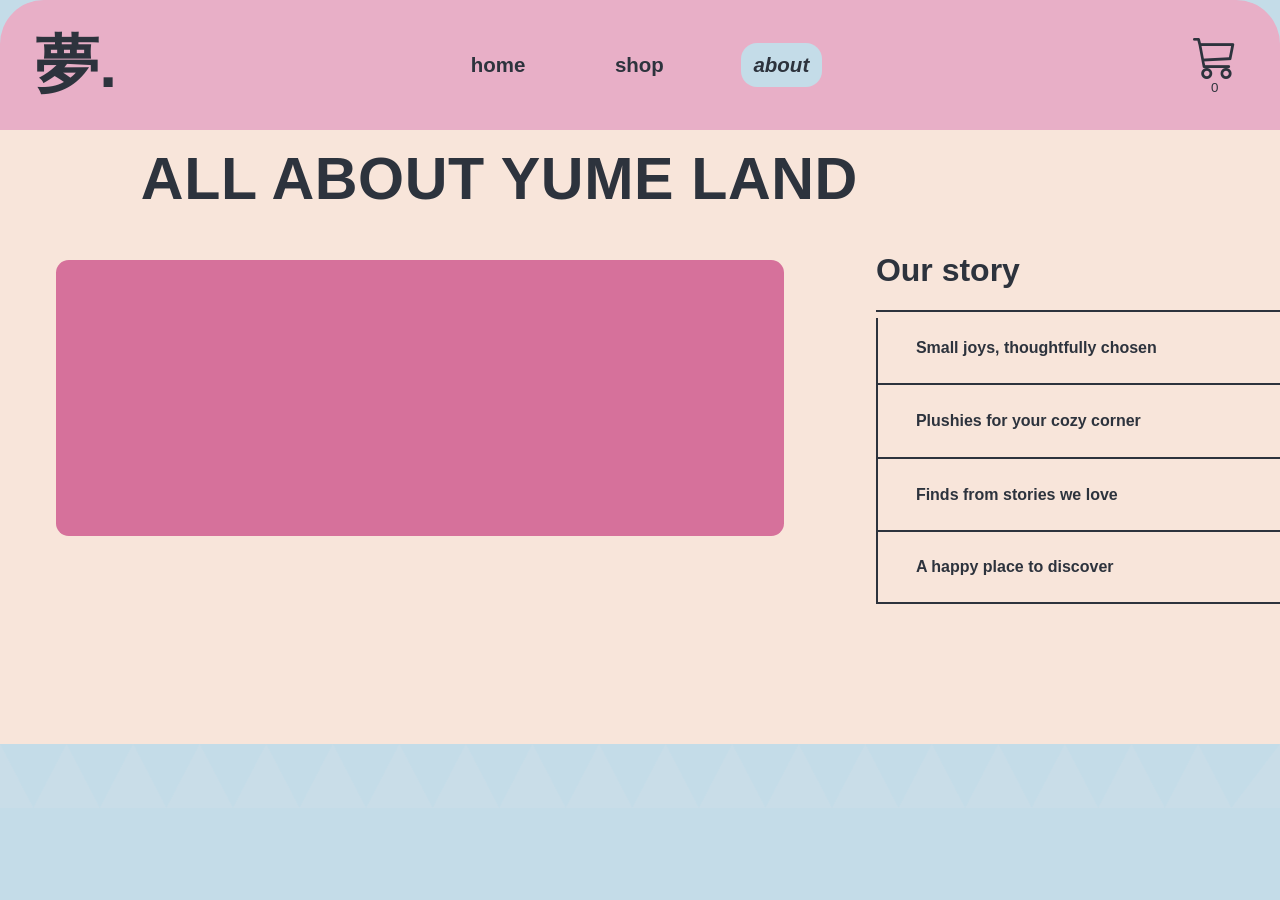
<file: about.html>
<!doctype html>
<html lang="en">
<head>
	<meta charset="utf-8">
	<meta name="viewport" content="width=device-width, initial-scale=1">
	<meta name="description" content="Get to know Yume Land, a cozy little shop for plushies and charming finds.">
	<title>Yume Land | About</title>
	<link href="https://cdn.jsdelivr.net/npm/bootstrap-icons@1.11.3/font/bootstrap-icons.min.css" rel="stylesheet">
	<link rel="stylesheet" href="css/style.css">
</head>
<body>
	<a class="skip-link" href="#main-content">Skip to main content</a>

	<header class="site-header container-fluid about-header">
		<a class="brand" href="index.html" aria-label="Yume Land home">夢.</a>
		<nav class="site-nav" aria-label="Primary navigation">
			<a class="site-nav-link" href="index.html">home</a>
			<a class="site-nav-link" href="shop.html">shop</a>
			<a class="site-nav-link active" href="about.html" aria-current="page">about</a>
		</nav>
		<button class="cart-link" type="button" aria-label="Shopping cart, 0 items" aria-haspopup="dialog" aria-controls="cart-modal">
			<i class="bi bi-cart3 cart-icon" aria-hidden="true"></i>
			<span class="cart-count" aria-hidden="true">0</span>
		</button>
	</header>

	<main id="main-content" class="about-page">
		<section class="about-intro" aria-labelledby="about-title">
			<h1 id="about-title">ALL ABOUT YUME LAND</h1>
		</section>

		<section class="about-story" aria-labelledby="story-title">
			<div class="about-feature" aria-hidden="true"></div>

			<div class="about-timeline">
				<h2 id="story-title">Our story</h2>
				<article class="story-note">
					<h3>Small joys, thoughtfully chosen</h3>
				</article>
				<article class="story-note">
					<h3>Plushies for your cozy corner</h3>
				</article>
				<article class="story-note">
					<h3>Finds from stories we love</h3>
				</article>
				<article class="story-note">
					<h3>A happy place to discover</h3>
				</article>
			</div>
		</section>
	</main>
	<div class="about-footer" aria-hidden="true"></div>

	<div id="cart-modal" class="cart-modal" aria-hidden="true">
		<section class="cart-panel" role="dialog" aria-modal="true" aria-labelledby="cart-title" tabindex="-1">
			<header class="cart-panel-header">
				<h2 id="cart-title">Your cart <span class="cart-item-count">(0)</span></h2>
				<button class="cart-close" type="button" aria-label="Close cart">&times;</button>
			</header>
			<div class="cart-items" aria-live="polite"></div>
			<p class="cart-empty">Your cart is waiting for something cozy.</p>
			<footer class="cart-footer"><div class="cart-subtotal"><span>Subtotal</span><strong>$0.00</strong></div></footer>
		</section>
	</div>

	<script src="js/cart.js"></script>
</body>
</html>
</file>
<file: css/style.css>
:root {
	--ink: #2d333d;
	--pink: #e3a5c1;
	--pink-strong: #bd4f7d;
	--peach: #f8e4d8;
	--blue: #c4dce8;
	--white: #ffffff;
	--focus: #174f66;
}

* {
	box-sizing: border-box;
}

html {
	scroll-behavior: smooth;
}

body {
	margin: 0;
	color: var(--ink);
	background: var(--blue);
	font-family: "Trebuchet MS", Verdana, sans-serif;
	font-size: 1rem;
	line-height: 1.6;
}

a {
	color: inherit;
}

.skip-link {
	position: fixed;
	top: 0.75rem;
	left: 0.75rem;
	z-index: 10;
	padding: 0.65rem 1rem;
	color: var(--white);
	background: var(--ink);
	border-radius: 0.5rem;
	transform: translateY(-160%);
}

.skip-link:focus {
	transform: translateY(0);
}

.site-header {
	display: grid;
	grid-template-columns: 1fr auto 1fr;
	align-items: center;
	min-height: 130px;
	padding: 1rem 2.2rem;
	background: var(--pink);
	border-radius: 2.75rem 2.75rem 0 0;
}

.brand {
	justify-self: start;
	font-size: clamp(3rem, 5vw, 4rem);
	font-weight: 900;
	line-height: 1;
	text-decoration: none;
}

.site-nav {
	display: flex;
	align-items: center;
	gap: clamp(2rem, 5vw, 4.5rem);
}

.site-nav-link {
	padding: 0.35rem 0.8rem;
	border-radius: 1rem;
	font-size: clamp(1rem, 1.6vw, 1.5rem);
	font-weight: 700;
	text-decoration: none;
}

.site-nav-link.active {
	background: var(--blue);
	font-style: italic;
}

.cart-link {
	position: relative;
	justify-self: end;
	padding: 0.5rem;
	border: 0;
	color: inherit;
	background: transparent;
	border-radius: 0.5rem;
	cursor: pointer;
}

.cart-icon {
	display: block;
	font-size: 2.75rem;
	line-height: 1;
}

.hero {
	min-height: 470px;
	padding: 4rem max(2rem, 7vw) 3.5rem;
	background: var(--peach);
	position: relative;
}

.hero-layout {
	display: grid;
	grid-template-columns: minmax(0, 1fr) minmax(260px, 0.8fr);
	align-items: center;
	gap: clamp(2rem, 8vw, 8rem);
	max-width: 1280px;
	margin: 0 auto;
}

.hero::after {
	content: "";
	position: absolute;
	right: 0;
	bottom: -1px;
	left: 0;
	height: 22px;
	background: var(--blue);
	clip-path: polygon(0 0, 2.6% 100%, 5.2% 0, 7.8% 100%, 10.4% 0, 13% 100%, 15.6% 0, 18.2% 100%, 20.8% 0, 23.4% 100%, 26% 0, 28.6% 100%, 31.2% 0, 33.8% 100%, 36.4% 0, 39% 100%, 41.6% 0, 44.2% 100%, 46.8% 0, 49.4% 100%, 52% 0, 54.6% 100%, 57.2% 0, 59.8% 100%, 62.4% 0, 65% 100%, 67.6% 0, 70.2% 100%, 72.8% 0, 75.4% 100%, 78% 0, 80.6% 100%, 83.2% 0, 85.8% 100%, 88.4% 0, 91% 100%, 93.6% 0, 96.2% 100%, 100% 0, 100% 100%, 0 100%);
}

.hero-content {
	max-width: 620px;
}

.hero-art {
	display: grid;
	min-height: 360px;
	place-items: center;
	padding: 0;
	overflow: hidden;
	background: rgb(255 255 255 / 10%);
	border: 0;
	border-radius: 0;
	box-shadow: none;
	position: relative;
}

.hero-art::before {
	content: "";
	position: absolute;
	inset: 12px;
	border: 3px solid rgba(23, 79, 102, 0.15);
	pointer-events: none;
}

.hero-image {
	display: block;
	width: 110%;
	height: 110%;
	object-fit: cover;
	object-position: center center;
	filter: saturate(0.9) contrast(1.05);
}

h1,
h2,
h3,
p {
	margin-top: 0;
}

h1 {
	margin-bottom: 0.25rem;
	font-size: clamp(3.1rem, 5.5vw, 4.8rem);
	line-height: 1.08;
	letter-spacing: 0.01em;
}

.hero p {
	margin-bottom: 1.1rem;
	font-size: clamp(1.1rem, 1.6vw, 1.35rem);
}

.shop-button {
	display: inline-block;
	padding: 0.8rem 1.4rem;
	color: var(--ink);
	background: var(--pink-strong);
	border-radius: 2rem;
	font-size: 1.15rem;
	font-weight: 800;
	text-decoration: none;
	text-transform: uppercase;
}

.shop-button span {
	margin-left: 0.35rem;
}

.arrivals {
	min-height: 540px;
	padding: 1.45rem max(2rem, 4.2vw) 4rem;
	background: var(--blue);
}

.shop-layout {
	display: grid;
	grid-template-columns: minmax(220px, 280px) minmax(0, 1fr);
	align-items: start;
	gap: clamp(1.5rem, 3vw, 3rem);
	max-width: 1380px;
	margin: 0 auto;
}

.shop-filters {
	padding: 1.25rem 1rem 1rem;
	background: #b8d9e7;
	border-radius: 1.5rem;
}

.shop-filters h3 {
	margin-bottom: 1rem;
	font-size: 1.3rem;
	text-transform: uppercase;
	letter-spacing: 0.04em;
}

.filter-group {
	display: flex;
	flex-direction: column;
	gap: 0.7rem;
}

.filter-btn {
	padding: 0.8rem 1rem;
	border: 0;
	border-radius: 999px;
	background: rgba(255, 255, 255, 0.8);
	color: var(--ink);
	font: inherit;
	font-weight: 700;
	text-align: left;
	cursor: pointer;
	transition: background 0.2s ease, transform 0.2s ease;
}

.filter-btn:hover,
.filter-btn:focus-visible {
	background: #f2dfe9;
}

.filter-btn.active {
	background: #7caec4;
	color: var(--white);
}

.shop-content {
	width: 100%;
}

.section-heading {
	width: min(100%, 415px);
	padding: 1rem;
	background: var(--peach);
	text-align: center;
}

.section-heading h2 {
	margin: 0;
	font-size: 1.5rem;
	letter-spacing: 0.04em;
	text-transform: uppercase;
}

.product-grid {
	display: grid;
	grid-template-columns: repeat(3, minmax(0, 1fr));
	grid-auto-rows: 1fr;
	gap: clamp(1rem, 2.4vw, 2rem);
	max-width: 1340px;
	margin: 2.35rem auto 0;
}

.product-card {
	display: flex;
	flex-direction: column;
	overflow: hidden;
	background: var(--white);
	border-radius: 0;
	border: 0;
	box-shadow: 0 6px 18px rgb(45 51 61 / 7%);
	transition: transform 0.4s ease, box-shadow 0.4s ease;
}

.product-card:hover,
.product-card:focus-within {
	transform: translateY(-3px) rotate(-0.7deg);
	box-shadow: 0 10px 22px rgb(45 51 61 / 10%);
}

.product-card[hidden] {
	display: none;
}

.product-card:nth-child(even):hover,
.product-card:nth-child(even):focus-within {
	transform: translateY(-3px) rotate(0.7deg);
}

.product-image {
	display: block;
	flex: 0 0 auto;
	width: 100%;
	aspect-ratio: 1 / 1;
	min-height: 0;
	background: var(--white);
	text-decoration: none;
	overflow: hidden;
}

.product-image img {
	display: block;
	width: 100%;
	height: 100%;
	object-fit: contain;
}

.product-details {
	display: flex;
	flex: 1 0 auto;
	flex-direction: column;
	padding: 0.8rem 1rem 1rem;
	background: var(--white);
}

.product-details h3 {
	min-height: 2.6em;
	margin-bottom: 0.3rem;
	font-size: 1rem;
	line-height: 1.3;
}

.product-details p {
	margin: 0 0 0.4rem;
}

.product-details .product-button {
	align-self: flex-start;
	margin-top: auto;
	padding: 0.5rem 0.75rem;
	font-size: 0.8rem;
}

.product-page {
	padding: 2.5rem max(2rem, 5vw) 4rem;
	background: var(--blue);
}

#main-content.product-view-active > section:not(#product-view) {
	display: none;
}

.product-back {
	margin-bottom: 1.5rem;
}

.product-page-inner {
	display: grid;
	grid-template-columns: minmax(0, 1.2fr) minmax(280px, 0.8fr);
	align-items: center;
	gap: clamp(2rem, 4vw, 4rem);
	max-width: 1200px;
	margin: 0 auto;
	background: var(--white);
	border: 3px solid rgba(23, 79, 102, 0.08);
	padding: clamp(1.25rem, 3vw, 2.5rem);
}

.product-page-image-wrap {
	background: var(--peach);
	padding: 1rem;
	border: 3px solid rgba(23, 79, 102, 0.08);
}

.product-page-image {
	display: block;
	width: 100%;
	height: auto;
	max-height: 680px;
	object-fit: contain;
	background: var(--white);
}

.product-page-info {
	padding: 0.25rem 0;
}

.product-page-info .eyebrow {
	display: inline-block;
	margin-bottom: 0.8rem;
	padding: 0.35rem 0.75rem;
	background: var(--blue);
	font-size: 0.75rem;
	font-weight: 800;
	letter-spacing: 0.12em;
	text-transform: uppercase;
}

.product-page-info h1 {
	font-size: clamp(2.1rem, 5vw, 3.6rem);
	margin-bottom: 0.7rem;
}

.product-page-info p {
	font-size: 1.05rem;
	margin-bottom: 1.2rem;
}

.product-price {
	font-size: 1.8rem;
	font-weight: 800;
	margin-bottom: 1.5rem;
}

.product-actions {
	display: flex;
	flex-wrap: wrap;
	gap: 0.75rem;
}

.product-button {
	display: inline-block;
	padding: 0.9rem 1.4rem;
	background: var(--pink-strong);
	color: var(--white);
	text-decoration: none;
	font-weight: 800;
	letter-spacing: 0.04em;
	text-transform: uppercase;
	border: 0;
}

.product-button.secondary {
	background: var(--pink);
	color: var(--ink);
}

.cart-modal {
	position: fixed;
	inset: 0;
	z-index: 60;
	display: none;
	justify-content: end;
	background: rgb(22 26 34 / 55%);
}

.cart-modal.is-open {
	display: flex;
}

.cart-panel {
	display: flex;
	flex-direction: column;
	width: min(100%, 460px);
	height: 100%;
	padding: 1.5rem;
	background: var(--white);
	box-shadow: -12px 0 36px rgb(0 0 0 / 16%);
	transform: translateX(100%);
	transition: transform 0.25s ease;
}

.cart-modal.is-open .cart-panel {
	transform: translateX(0);
}

.cart-panel-header,
.cart-subtotal {
	display: flex;
	align-items: center;
	justify-content: space-between;
}

.cart-panel-header {
	padding-bottom: 1rem;
	border-bottom: 2px solid var(--blue);
}

.cart-panel-header h2 {
	margin: 0;
	font-size: 1.5rem;
}

.cart-item-count {
	font-size: 1rem;
	font-weight: 500;
}

.cart-close,
.cart-quantity button,
.cart-remove {
	border: 0;
	color: var(--ink);
	background: var(--blue);
	cursor: pointer;
}

.cart-close {
	width: 2.5rem;
	height: 2.5rem;
	font-size: 1.8rem;
	line-height: 1;
}

.cart-items {
	flex: 1;
	overflow-y: auto;
}

.cart-empty {
	margin: auto 0;
	text-align: center;
}

.cart-empty[hidden] {
	display: none;
}

.cart-row {
	display: grid;
	grid-template-columns: 76px minmax(0, 1fr) auto;
	align-items: center;
	gap: 0.8rem;
	padding: 1rem 0;
	border-bottom: 1px solid var(--blue);
}

.cart-row img {
	width: 76px;
	height: 76px;
	object-fit: cover;
}

.cart-row h3 {
	margin: 0 0 0.25rem;
	font-size: 0.95rem;
}

.cart-row p {
	margin: 0;
}

.cart-quantity {
	display: flex;
	align-items: center;
	gap: 0.55rem;
	margin-top: 0.45rem;
}

.cart-quantity button {
	width: 1.8rem;
	height: 1.8rem;
	font-size: 1rem;
}

.cart-remove {
	padding: 0.4rem;
	background: transparent;
	text-decoration: underline;
}

.cart-footer {
	padding-top: 1rem;
	border-top: 2px solid var(--blue);
}

.cart-subtotal {
	margin-bottom: 1rem;
	font-size: 1.1rem;
}

.product-button.secondary {
	background: var(--pink);
	color: var(--ink);
	border: 0;
	cursor: pointer;
}

.about {
	padding: 4rem max(2rem, 7vw);
	background: var(--peach);
	text-align: center;
}

.about h2 {
	margin-bottom: 0.4rem;
	font-size: 1.7rem;
}

.about p {
	margin: 0;
}

.about-page {
	padding-bottom: 8.75rem;
	background: #f8e5da;
}

.about-header {
	background: #e8afc7;
}

.about-intro {
	padding: 1rem 11vw 2.5rem;
}

.about-intro h1 {
	margin: 0;
	color: var(--ink);
	font-size: 3.7rem;
	line-height: 1.1;
}

.about-story {
	display: grid;
	grid-template-columns: minmax(0, 1.8fr) minmax(0, 1fr);
	align-items: start;
	gap: 7.2vw;
	padding-left: 4.4vw;
}

.about-feature {
	width: 100%;
	aspect-ratio: 2.63 / 1;
	margin-top: 0.55rem;
	background: #d6719b;
	border-radius: 0.8rem;
}

.about-timeline {
	position: relative;
}

.about-timeline h2 {
	margin: 0 0 1.25rem;
	font-size: 2rem;
	line-height: 1.2;
}

.about-timeline::before {
	position: absolute;
	top: 4.15rem;
	bottom: 0;
	left: 0;
	border-left: 2px solid var(--ink);
	content: "";
}

.story-note {
	display: flex;
	min-height: 4.6rem;
	align-items: center;
	padding: 0.75rem 1rem 0.75rem 2.5rem;
	border-top: 2px solid var(--ink);
}

.story-note:last-child {
	border-bottom: 2px solid var(--ink);
}

.story-note h3 {
	margin: 0;
	font-size: 1rem;
}

.about-footer {
	height: 4rem;
	background: #c9dde8;
	clip-path: polygon(0 0, 2.6% 100%, 5.2% 0, 7.8% 100%, 10.4% 0, 13% 100%, 15.6% 0, 18.2% 100%, 20.8% 0, 23.4% 100%, 26% 0, 28.6% 100%, 31.2% 0, 33.8% 100%, 36.4% 0, 39% 100%, 41.6% 0, 44.2% 100%, 46.8% 0, 49.4% 100%, 52% 0, 54.6% 100%, 57.2% 0, 59.8% 100%, 62.4% 0, 65% 100%, 67.6% 0, 70.2% 100%, 72.8% 0, 75.4% 100%, 78% 0, 80.6% 100%, 83.2% 0, 85.8% 100%, 88.4% 0, 91% 100%, 93.6% 0, 96.2% 100%, 100% 0, 100% 100%, 0 100%);
}

.sr-only {
	position: absolute;
	width: 1px;
	height: 1px;
	padding: 0;
	margin: -1px;
	overflow: hidden;
	clip: rect(0, 0, 0, 0);
	white-space: nowrap;
	border: 0;
}

:focus-visible {
	outline: 4px solid var(--focus);
	outline-offset: 4px;
}

@media (min-width: 701px) and (max-width: 1000px) {
	.site-header {
		grid-template-columns: auto 1fr auto;
		min-height: 108px;
		padding: 1rem 1.25rem;
	}

	.site-nav {
		justify-content: center;
		gap: clamp(0.5rem, 2vw, 1.5rem);
	}

	.site-nav-link {
		padding: 0.35rem 0.55rem;
		font-size: clamp(1rem, 1.8vw, 1.25rem);
	}

	.cart-icon {
		font-size: 2.5rem;
	}

	.hero {
		min-height: 440px;
		padding: 3.5rem 2rem 3rem;
	}

	.hero-layout {
		gap: 2rem;
	}

	.product-grid {
		grid-template-columns: repeat(2, minmax(0, 1fr));
		gap: 2rem;
	}

	.about-story {
		grid-template-columns: minmax(0, 1.3fr) minmax(0, 1fr);
		gap: 3vw;
	}

}

@media (max-width: 700px) {
	.site-header {
		grid-template-columns: auto 1fr auto;
		min-height: 96px;
		padding: 0.8rem 1rem;
		border-radius: 1.5rem 1.5rem 0 0;
	}

	.brand {
		font-size: 3rem;
	}

	.site-nav {
		justify-content: center;
		gap: 0.15rem;
	}

	.site-nav-link {
		padding: 0.35rem 0.5rem;
		font-size: 1rem;
	}

	.cart-icon {
		font-size: 2.25rem;
	}

	.cart-panel {
		width: min(100%, 420px);
		padding: 1.1rem;
	}

	.hero {
		min-height: 480px;
		padding: 4rem 1.25rem 3.5rem;
	}

	.hero-layout {
		grid-template-columns: 1fr;
		gap: 2.5rem;
	}

	.hero-art {
		min-height: 210px;
		border-radius: 2rem;
	}

	h1 {
		font-size: clamp(2.8rem, 13vw, 4rem);
	}

	.desktop-break {
		display: none;
	}

	.arrivals {
		padding: 1.25rem 1.25rem 3rem;
	}

	.shop-layout {
		grid-template-columns: 1fr;
	}

	.product-page-inner {
		grid-template-columns: 1fr;
	}

	.about-intro {
		padding: 1rem 1.25rem 1.5rem;
	}

	.about-intro h1 {
		font-size: 2.5rem;
	}

	.about-story {
		grid-template-columns: 1fr;
		gap: 2rem;
		padding: 0 1.25rem;
	}

	.about-feature {
		margin-top: 0;
	}

	.about-timeline h2 {
		font-size: 1.7rem;
	}

	.about-timeline::before {
		top: 3.7rem;
	}

	.story-note {
		min-height: 4.25rem;
		padding-left: 1.5rem;
	}

	.about-page {
		padding-bottom: 5rem;
	}

	.shop-filters {
		padding: 1rem;
	}

	.product-grid {
		grid-template-columns: 1fr;
		gap: 1.5rem;
		margin-top: 1.5rem;
	}

}

@media (prefers-reduced-motion: reduce) {
	html {
		scroll-behavior: auto;
	}
}
</file>
